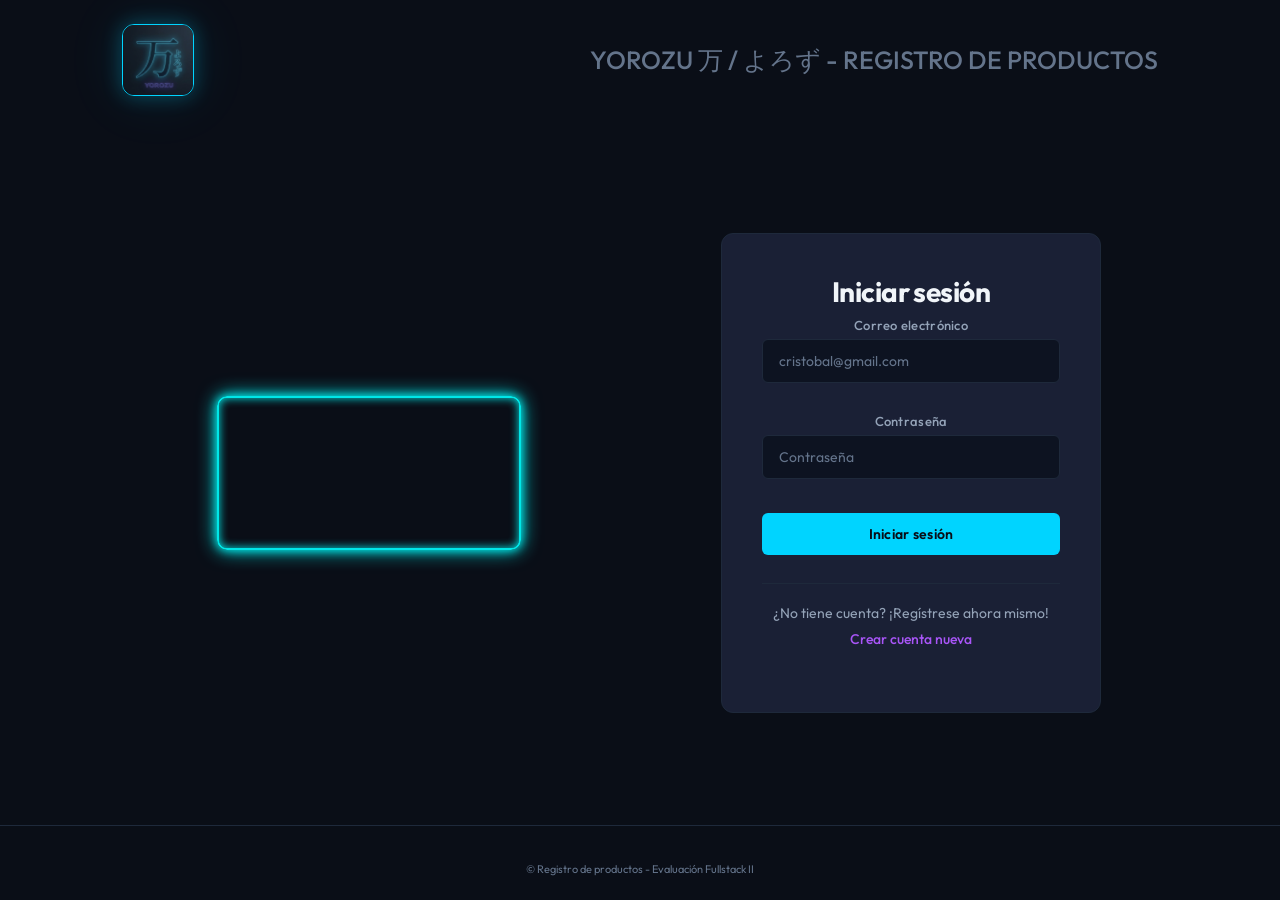
<file: src/pages/index.html>
<!doctype html>
<html lang="es">
  <head>
    <meta charset="UTF-8" />
    <meta name="viewport" content="width=device-width, initial-scale=1.0" />
    <link rel="stylesheet" href="../css/styles.css" />
    <title>Yorozu 万 / よろず - Panel de Productos</title>
  </head>
  <body>
    <header>
      <h1>Yorozu 万 / よろず - Registro de productos</h1>
      <nav>
        <ul>
          <li><a href="index.html">PRODUCTOS</a></li>
          <li><a href="#" id="cerrar-sesion">CERRAR SESIÓN</a></li>
        </ul>
      </nav>
    </header>

    <main>
      <nav class="vistas-nav" aria-label="Secciones del panel">
        <button
          type="button"
          class="tab-btn activa"
          data-vista="registro"
          aria-selected="true"
        >
          Registrar Producto
        </button>
        <button
          type="button"
          class="tab-btn"
          data-vista="lista"
          aria-selected="false"
        >
          Ver Productos
        </button>
      </nav>

      <section
        id="vista-registro"
        class="vista activa"
        aria-labelledby="registro-producto-title"
      >
        <h2 id="registro-producto-title">Registrar Producto</h2>
        <article>
          <form id="productoForm" novalidate>
            <label for="prodId">ID</label>
            <input
              type="number"
              id="prodId"
              name="prodId"
              min="1"
              placeholder="1"
              required
            />
            <span
              id="error-prodId"
              class="error-message"
              aria-live="polite"
            ></span>

            <label for="prodNombre">Nombre</label>
            <input
              type="text"
              id="prodNombre"
              name="prodNombre"
              placeholder="Ej: Laptop HP"
              autocomplete="off"
              required
            />
            <span
              id="error-prodNombre"
              class="error-message"
              aria-live="polite"
            ></span>

            <label for="prodDescripcion">Descripción</label>
            <textarea
              id="prodDescripcion"
              name="prodDescripcion"
              rows="3"
              placeholder="Describe el producto..."
              required
            ></textarea>
            <span
              id="error-prodDescripcion"
              class="error-message"
              aria-live="polite"
            ></span>

            <label for="prodPrecio">Precio</label>
            <input
              type="number"
              id="prodPrecio"
              name="prodPrecio"
              min="0"
              step="0.01"
              placeholder="19999"
              required
            />
            <span
              id="error-prodPrecio"
              class="error-message"
              aria-live="polite"
            ></span>

            <label for="prodCategoria">Categoría</label>
            <select id="prodCategoria" name="prodCategoria" required>
              <option value="">-- Selecciona una categoría --</option>
              <option value="electronica">Electrónica</option>
              <option value="ropa">Ropa</option>
              <option value="alimentos">Alimentos</option>
              <option value="otros">Otros</option>
            </select>
            <span
              id="error-prodCategoria"
              class="error-message"
              aria-live="polite"
            ></span>

            <label for="prodStock">Stock</label>
            <input
              type="number"
              id="prodStock"
              name="prodStock"
              min="0"
              placeholder="10"
              required
            />
            <span
              id="error-prodStock"
              class="error-message"
              aria-live="polite"
            ></span>

            <fieldset class="imagen-opciones">
              <legend>Imagen del producto</legend>
              <label>
                <input type="radio" name="tipoImagen" value="url" checked />
                Usar URL
              </label>
              <label>
                <input type="radio" name="tipoImagen" value="archivo" />
                Subir archivo
              </label>
            </fieldset>

            <label for="prodImagen">URL de la Imagen</label>
            <input
              type="url"
              id="prodImagen"
              name="prodImagen"
              placeholder="https://ejemplo.com/imagen.jpg"
            />
            <span
              id="error-prodImagen"
              class="error-message"
              aria-live="polite"
            ></span>

            <label for="prodImagenArchivo" hidden>Seleccionar imagen</label>
            <input
              type="file"
              id="prodImagenArchivo"
              name="prodImagenArchivo"
              accept="image/*"
              hidden
            />
            <span
              id="error-prodImagenArchivo"
              class="error-message"
              aria-live="polite"
            ></span>

            <button type="submit" id="btnRegistrar">Registrar Producto</button>
          </form>
        </article>
      </section>

      <section
        id="vista-lista"
        class="vista"
        aria-labelledby="productos-title"
      >
        <div class="lista-cabecera">
          <h2 id="productos-title">Productos Registrados</h2>
          <button type="button" id="btn-nuevo-producto">
            Agregar Producto
          </button>
        </div>
        <article class="tabla-contenedor">
          <table aria-label="Lista de productos registrados">
            <thead>
              <tr>
                <th scope="col">Imagen</th>
                <th scope="col">Nombre</th>
                <th scope="col">Descripción</th>
                <th scope="col">Precio</th>
                <th scope="col">Categoría</th>
                <th scope="col">Stock</th>
                <th scope="col">Acciones</th>
              </tr>
            </thead>
            <tbody id="contenedorProductos">
            </tbody>
          </table>

          <template id="fila-producto">
            <tr>
              <td data-label="Imagen">
                <img src="" alt="" loading="lazy" />
              </td>
              <td data-label="Nombre"></td>
              <td data-label="Descripción"></td>
              <td data-label="Precio"></td>
              <td data-label="Categoría"></td>
              <td data-label="Stock"></td>
              <td class="acciones">
                <button type="button" class="btn-editar">Editar</button>
                <button type="button" class="btn-eliminar">Eliminar</button>
              </td>
            </tr>
          </template>
        </article>
      </section>
    </main>

    <footer>
      <p>&copy; Registro de productos - Evaluación Fullstack II</p>
    </footer>

    <script src="../js/auth.js"></script>
    <script src="../js/app.js"></script>
  </body>
</html>
</file>
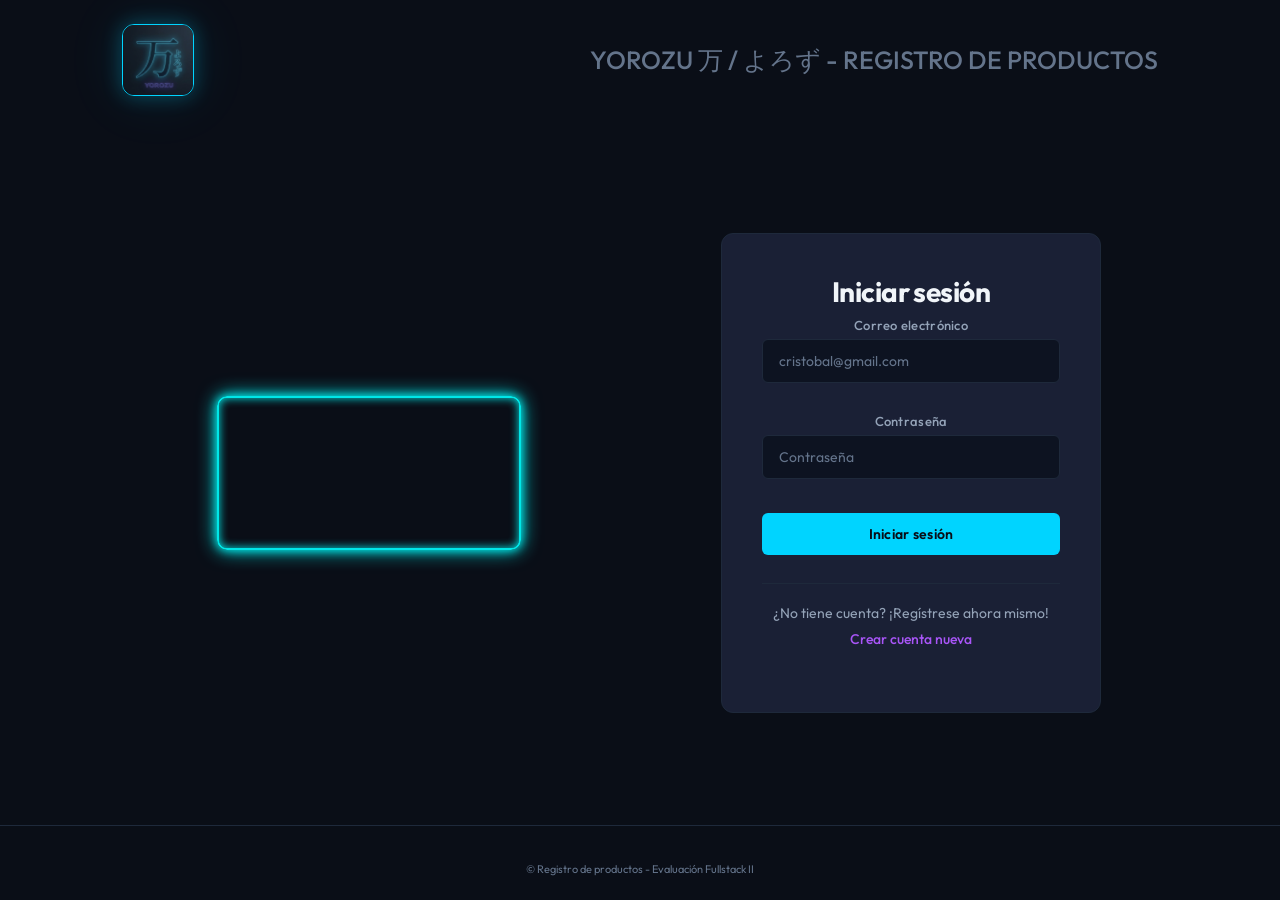
<file: src/pages/login.html>
<!doctype html>
<html lang="es">
  <head>
    <meta charset="UTF-8" />
    <meta name="viewport" content="width=device-width, initial-scale=1.0" />
    <title>Yorozu 万 / よろず - Iniciar Sesión</title>
    <link rel="stylesheet" href="../css/styles-login.css" />
  </head>
  <body class="login-page">
    <header>
      <section class="logo-portada">
        <img
          src="../assets/images/portada.png"
          alt="Portada de la tienda con productos"
        />
      </section>
      <h1>Yorozu 万 / よろず - Registro de productos</h1>
    </header>

    <main class="login-main">
      <section class="login-section" aria-labelledby="login-title">
        <h2 id="login-title">Iniciar sesión</h2>

        <form id="loginForm" novalidate>
          <label for="email">Correo electrónico</label>
          <input
            type="email"
            id="email"
            name="email"
            placeholder="cristobal@gmail.com"
            autocomplete="email"
            aria-describedby="error-email"
            required
          />
          <span
            id="error-email"
            class="error-message"
            aria-live="polite"
          ></span>

          <label for="contrasena">Contraseña</label>
          <input
            type="password"
            id="contrasena"
            name="contrasena"
            minlength="8"
            autocomplete="current-password"
            placeholder="Contraseña"
            aria-describedby="error-contrasena"
            required
          />
          <span
            id="error-contrasena"
            class="error-message"
            aria-live="polite"
          ></span>

          <button type="submit">Iniciar sesión</button>
        </form>

        <section class="boton-cuenta-nueva">
          <p>¿No tiene cuenta? ¡Regístrese ahora mismo!</p>
          <a href="registro.html" class="button">Crear cuenta nueva</a>
        </section>
      </section>

      <section class="imagen-portada">
        <video
          src="../assets/video/muestra-productos.mp4"
          autoplay
          muted
          loop
          playsinline
        ></video>
      </section>
    </main>

    <footer>
      <p>&copy; Registro de productos - Evaluación Fullstack II</p>
    </footer>

    <script src="../js/auth.js"></script>
    <script src="../js/login.js"></script>
    <script src="../js/transitions.js"></script>
  </body>
</html>
</file>
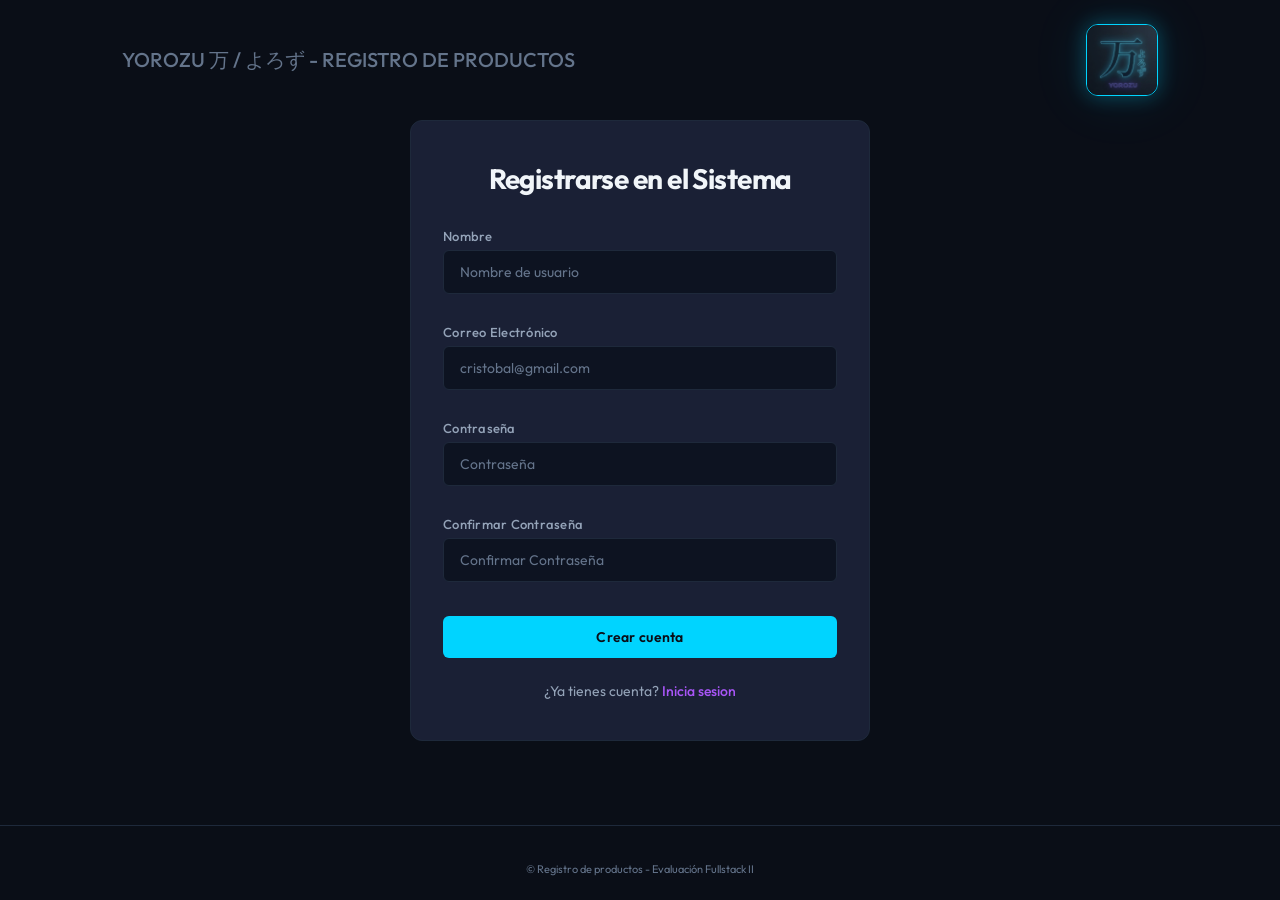
<file: src/pages/registro.html>
<!doctype html>
<html lang="es">
  <head>
    <meta charset="UTF-8" />
    <meta name="viewport" content="width=device-width, initial-scale=1.0" />
    <title>Yorozu 万 / よろず - Registro</title>
    <link rel="stylesheet" href="../css/styles-registro.css" />
  </head>
  <body class="register-page">
    <header>
      <h1>Yorozu 万 / よろず - Registro de productos</h1>
      <section class="imagen-portada">
        <img
          src="../assets/images/portada.png"
          alt="Portada de la tienda con productos"
        />
      </section>
    </header>

    <main class="register-main">
      <h2>Registrarse en el Sistema</h2>
      <form id="registerForm">
        <label for="nombre">Nombre</label>
        <input
          type="text"
          name="nombre"
          id="nombre"
          placeholder="Nombre de usuario"
          autocomplete="name"
          required
        />
        <span id="error-nombre" class="error-message"></span>

        <label for="email">Correo Electrónico</label>
        <input
          type="email"
          name="email"
          id="email"
          placeholder="cristobal@gmail.com"
          autocomplete="email"
          required
        />
        <span id="error-email" class="error-message"></span>

        <label for="contrasena">Contraseña</label>
        <input
          type="password"
          name="contrasena"
          id="contrasena"
          minlength="8"
          autocomplete="new-password"
          placeholder="Contraseña"
          required
        />
        <span id="error-contrasena" class="error-message"></span>
        <label for="confirmar">Confirmar Contraseña</label>
        <input
          type="password"
          name="confirmar"
          id="confirmar"
          minlength="8"
          autocomplete="new-password"
          placeholder="Confirmar Contraseña"
          required
        />
        <span id="error-confirmar" class="error-message"></span>

        <button type="submit">Crear cuenta</button>
      </form>
      <p>¿Ya tienes cuenta? <a href="login.html">Inicia sesion</a></p>
    </main>

    <footer>
      <p>&copy; Registro de productos - Evaluación Fullstack II</p>
    </footer>
    <script src="../js/auth.js"></script>
    <script src="../js/login.js"></script>
    <script src="../js/transitions.js"></script>
  </body>
</html>
</file>
<file: src/css/styles.css>
@import url("https://fonts.googleapis.com/css2?family=Outfit:wght@300;400;500;600;700&family=JetBrains+Mono:wght@400;500&display=swap");

*,
*::before,
*::after {
  box-sizing: border-box;
  margin: 0;
  padding: 0;
}

:root {
  --bg-primary: #0a0e17;
  --bg-secondary: #111827;
  --bg-card: #1a2035;
  --bg-input: #0d1321;
  --border-subtle: #1e293b;
  --border-focus: #00d4ff;
  --text-primary: #f1f5f9;
  --text-secondary: #94a3b8;
  --text-muted: #64748b;
  --accent-cyan: #00d4ff;
  --accent-cyan-dim: rgba(0, 212, 255, 0.15);
  --accent-purple: #a855f7;
  --accent-purple-dim: rgba(168, 85, 247, 0.12);
  --glow-cyan: 0 0 20px rgba(0, 212, 255, 0.3), 0 0 60px rgba(0, 212, 255, 0.1);
  --glow-purple:
    0 0 20px rgba(168, 85, 247, 0.3), 0 0 60px rgba(168, 85, 247, 0.1);
  --radius: 6px;
  --transition: 200ms cubic-bezier(0.4, 0, 0.2, 1);
}

html {
  color-scheme: dark;
}

@view-transition {
  navigation: auto;
}

body {
  margin: 0;
  padding: 0;
  font-family:
    "Outfit",
    system-ui,
    -apple-system,
    sans-serif;
  background-color: var(--bg-primary);
  min-height: 100vh;
  display: flex;
  flex-direction: column;
  align-items: center;
  color: var(--text-primary);
  -webkit-font-smoothing: antialiased;
  -moz-osx-font-smoothing: grayscale;
}

::selection {
  background: var(--accent-cyan-dim);
  color: var(--accent-cyan);
}

header {
  width: 100%;
  max-width: 1100px;
  display: flex;
  align-items: center;
  justify-content: space-between;
  gap: 24px;
  padding: 24px 32px;
}

header h1 {
  font-size: 20px;
  font-weight: 500;
  text-align: center;
  color: var(--text-muted);
  text-transform: uppercase;
}

nav ul {
  display: flex;
  align-items: center;
  gap: 20px;
  list-style: none;
}

nav a {
  color: var(--text-muted);
  text-decoration: none;
  text-transform: uppercase;
  font-size: 11px;
  font-weight: 500;
  letter-spacing: 0.06em;
  transition:
    color var(--transition),
    text-shadow var(--transition);
}

nav a:hover {
  color: var(--accent-cyan);
  text-shadow: var(--glow-cyan);
}

nav #cerrar-sesion:hover {
  color: #f87171;
  text-shadow: none;
}

main {
  width: 100%;
  max-width: 1100px;
  display: flex;
  flex-direction: column;
  gap: 24px;
  padding: 0 32px 40px;
  flex: 1;
}

main h2 {
  font-size: 28px;
  font-weight: 700;
  margin-bottom: 16px;
  color: var(--text-primary);
  letter-spacing: -0.02em;
}

.vistas-nav {
  display: flex;
  gap: 8px;
  border-bottom: 1px solid var(--border-subtle);
  padding-bottom: 0;
}

.vistas-nav .tab-btn {
  padding: 10px 18px;
  background: transparent;
  color: var(--text-muted);
  border: 1px solid transparent;
  border-radius: var(--radius) var(--radius) 0 0;
  font-size: 13px;
  font-weight: 600;
  font-family: "Outfit", sans-serif;
  letter-spacing: 0.02em;
  cursor: pointer;
  transition:
    color var(--transition),
    border-color var(--transition),
    background var(--transition);
}

.vistas-nav .tab-btn:hover {
  color: var(--text-secondary);
}

.vistas-nav .tab-btn.activa {
  color: var(--accent-cyan);
  background: var(--bg-card);
  border-color: var(--border-subtle);
  border-bottom-color: var(--bg-card);
}

.vista {
  display: none;
}

.vista.activa {
  display: block;
}

section article,
.tabla-contenedor {
  padding: 32px;
  background: var(--bg-card);
  border: 1px solid var(--border-subtle);
  border-radius: 12px;
  view-transition-name: main-card;
}

.lista-cabecera {
  display: flex;
  align-items: center;
  justify-content: space-between;
  gap: 16px;
}

.lista-cabecera h2 {
  margin-bottom: 16px;
}

#btn-nuevo-producto {
  padding: 10px 18px;
  font-size: 13px;
  font-weight: 600;
  font-family: "Outfit", sans-serif;
  color: var(--accent-cyan);
  background: transparent;
  border: 1px solid var(--accent-cyan);
  border-radius: var(--radius);
  cursor: pointer;
  transition:
    background var(--transition),
    box-shadow var(--transition);
}

#btn-nuevo-producto:hover {
  background: var(--accent-cyan-dim);
  box-shadow: var(--glow-cyan);
}

.tabla-contenedor {
  padding: 0;
  overflow-x: auto;
}

table {
  width: 100%;
  border-collapse: collapse;
  font-size: 14px;
  min-width: 720px;
}

thead th {
  text-align: left;
  padding: 14px 16px;
  font-size: 11px;
  font-weight: 600;
  color: var(--text-muted);
  text-transform: uppercase;
  letter-spacing: 0.06em;
  border-bottom: 1px solid var(--border-subtle);
}

tbody td {
  padding: 14px 16px;
  color: var(--text-secondary);
  border-bottom: 1px solid var(--border-subtle);
  vertical-align: middle;
}

tbody tr:last-child td {
  border-bottom: none;
}

tbody tr {
  transition: background var(--transition);
}

tbody tr:hover {
  background: rgba(30, 41, 59, 0.5);
}

tbody img {
  width: 56px;
  height: 56px;
  object-fit: cover;
  border-radius: var(--radius);
  border: 1px solid var(--border-subtle);
  display: block;
}

td.acciones {
  white-space: nowrap;
}

.acciones button {
  padding: 6px 12px;
  margin-right: 8px;
  font-size: 12px;
  font-weight: 600;
  font-family: "Outfit", sans-serif;
  background: transparent;
  border-radius: var(--radius);
  cursor: pointer;
  transition:
    background var(--transition),
    color var(--transition),
    box-shadow var(--transition);
}

.acciones .btn-editar {
  color: var(--accent-cyan);
  border: 1px solid var(--accent-cyan);
}

.acciones .btn-editar:hover {
  background: var(--accent-cyan-dim);
  box-shadow: var(--glow-cyan);
}

.acciones .btn-eliminar {
  color: #f87171;
  border: 1px solid #f87171;
  margin-right: 0;
}

.acciones .btn-eliminar:hover {
  background: rgba(248, 113, 113, 0.12);
  box-shadow: 0 0 20px rgba(248, 113, 113, 0.3);
}

.sin-productos {
  text-align: center;
  padding: 40px 16px;
  color: var(--text-muted);
  font-size: 14px;
}

form {
  display: flex;
  flex-direction: column;
  align-items: flex-start;
  width: 100%;
}

form label {
  font-size: 13px;
  font-weight: 500;
  color: var(--text-secondary);
  margin-bottom: 6px;
  letter-spacing: 0.02em;
}

form input,
form textarea,
form select {
  width: 100%;
  padding: 12px 16px;
  font-size: 14px;
  font-family: "Outfit", sans-serif;
  color: var(--text-primary);
  background: var(--bg-input);
  border: 1px solid var(--border-subtle);
  border-radius: var(--radius);
  margin-bottom: 20px;
  transition:
    border-color var(--transition),
    box-shadow var(--transition);
  outline: none;
}

form textarea {
  resize: vertical;
  line-height: 1.5;
}

form select {
  appearance: none;
  background-image: url("data:image/svg+xml,%3Csvg xmlns='http://www.w3.org/2000/svg' width='12' height='12' viewBox='0 0 24 24' fill='none' stroke='%2394a3b8' stroke-width='2' stroke-linecap='round' stroke-linejoin='round'%3E%3Cpath d='m6 9 6 6 6-6'/%3E%3C/svg%3E");
  background-repeat: no-repeat;
  background-position: right 16px center;
  padding-right: 40px;
}

.imagen-opciones {
  width: 100%;
  border: 1px solid var(--border-subtle);
  border-radius: var(--radius);
  padding: 12px 16px;
  margin-bottom: 20px;
}

.imagen-opciones legend {
  font-size: 11px;
  font-weight: 600;
  color: var(--text-muted);
  text-transform: uppercase;
  letter-spacing: 0.06em;
  padding: 0 6px;
}

.imagen-opciones label {
  display: inline-flex;
  align-items: center;
  gap: 8px;
  margin: 0 20px 0 0;
  cursor: pointer;
}

.imagen-opciones input[type="radio"] {
  width: auto;
  margin-bottom: 0;
  accent-color: var(--accent-cyan);
}

form input:disabled {
  color: var(--text-muted);
  cursor: not-allowed;
}

form input::placeholder,
form textarea::placeholder {
  color: var(--text-muted);
}

form input:focus,
form textarea:focus,
form select:focus {
  border-color: var(--accent-cyan);
  box-shadow: 0 0 0 3px var(--accent-cyan-dim);
}

form button {
  width: 100%;
  padding: 12px 24px;
  font-size: 14px;
  font-weight: 600;
  font-family: "Outfit", sans-serif;
  color: var(--bg-primary);
  background: var(--accent-cyan);
  border: none;
  border-radius: var(--radius);
  cursor: pointer;
  transition:
    background var(--transition),
    box-shadow var(--transition),
    transform var(--transition);
  margin-top: 4px;
  letter-spacing: 0.02em;
}

form button:hover {
  background: #33dfff;
  box-shadow: var(--glow-cyan);
  transform: translateY(-1px);
}

form button:active {
  transform: translateY(0);
}

.error-message {
  color: #f87171;
  font-size: 12px;
  margin-top: -14px;
  margin-bottom: 8px;
  min-height: 16px;
}

footer {
  width: 100%;
  text-align: center;
  font-size: 12px;
  padding: 24px 32px;
  border-top: 1px solid var(--border-subtle);
}

footer p {
  color: var(--text-muted);
  font-size: 11px;
}

@media (max-width: 768px) {
  main {
    padding: 0 20px 32px;
  }

  header {
    flex-direction: column;
    align-items: center;
    text-align: center;
    padding: 20px;
  }

  section article,
  .tabla-contenedor {
    padding: 24px 20px;
  }

  .tabla-contenedor {
    padding: 0;
  }

  .lista-cabecera {
    flex-direction: column;
    align-items: flex-start;
  }

  main h2 {
    font-size: 24px;
  }
}
</file>
<file: src/css/styles-login.css>
@import url("https://fonts.googleapis.com/css2?family=Outfit:wght@300;400;500;600;700&family=JetBrains+Mono:wght@400;500&display=swap");

*,
*::before,
*::after {
  box-sizing: border-box;
  margin: 0;
  padding: 0;
}

:root {
  --bg-primary: #0a0e17;
  --bg-secondary: #111827;
  --bg-card: #1a2035;
  --bg-input: #0d1321;
  --border-subtle: #1e293b;
  --border-focus: #00d4ff;
  --text-primary: #f1f5f9;
  --text-secondary: #94a3b8;
  --text-muted: #64748b;
  --accent-cyan: #00d4ff;
  --accent-cyan-dim: rgba(0, 212, 255, 0.15);
  --accent-purple: #a855f7;
  --accent-purple-dim: rgba(168, 85, 247, 0.12);
  --glow-cyan: 0 0 20px rgba(0, 212, 255, 0.3), 0 0 60px rgba(0, 212, 255, 0.1);
  --glow-purple:
    0 0 20px rgba(168, 85, 247, 0.3), 0 0 60px rgba(168, 85, 247, 0.1);
  --radius: 6px;
  --transition: 200ms cubic-bezier(0.4, 0, 0.2, 1);
}

html {
  color-scheme: dark;
}

@view-transition {
  navigation: auto;
}

body.login-page {
  margin: 0;
  padding: 0;
  font-family:
    "Outfit",
    system-ui,
    -apple-system,
    sans-serif;
  background-color: var(--bg-primary);
  min-height: 100vh;
  display: flex;
  flex-direction: column;
  align-items: center;
  color: var(--text-primary);
  -webkit-font-smoothing: antialiased;
  -moz-osx-font-smoothing: grayscale;
}

::selection {
  background: var(--accent-cyan-dim);
  color: var(--accent-cyan);
}

header {
  width: 100%;
  max-width: 1100px;
  display: flex;
  align-items: center;
  justify-content: space-between;
  gap: 24px;
  padding: 24px 32px;
}

header h1 {
  font-size: 25px;
  font-weight: 500;
  color: var(--text-muted);
  text-align: center;
  text-transform: uppercase;
}

.logo-portada {
  width: 72px;
  height: 72px;
  overflow: hidden;
  border-radius: 12px;
  border: 1px solid var(--accent-cyan);
  box-shadow: var(--glow-cyan);
}

.logo-portada img {
  display: block;
  width: 72px;
  height: 72px;
  object-fit: cover;
  transform: scale(1.7);
  transform-origin: center;
  opacity: 0.9;
  transition: opacity var(--transition);
}

.logo-portada:hover {
  opacity: 1;
}

.login-main {
  display: grid;
  grid-template-columns: 1fr 1fr;
  column-gap: 48px;
  row-gap: 0;
  width: 100%;
  max-width: 1100px;
  align-items: center;
  justify-items: center;
  padding: 0 32px;
  flex: 1;
}

.imagen-portada {
  border-radius: 10px;
  grid-column: 1;
  grid-row: 1;
  display: flex;
  justify-content: center;
  align-items: center;
  justify-self: center;
}

.imagen-portada img,
.imagen-portada video {
  border-radius: 10px;
  max-width: 100%;
  height: auto;
  display: block;
  border: 2px solid #0ff;
  opacity: 0.9;
  transition: opacity var(--transition);
  box-shadow:
    0 0 10px #0ff,
    0 0 20px #0ff,
    inset 0 0 10px #0ff;
}

.imagen-portada img:hover,
.imagen-portada video:hover {
  opacity: 1;
}

.login-section {
  grid-column: 2;
  grid-row: 1;
  display: flex;
  flex-direction: column;
  align-items: center;
  justify-content: center;
  text-align: center;
  padding: 40px;
  background: var(--bg-card);
  border: 1px solid var(--border-subtle);
  border-radius: 12px;
  justify-self: center;
  width: 100%;
  max-width: 380px;
  view-transition-name: main-card;
}

.boton-cuenta-nueva {
  width: 100%;
  max-width: 320px;
  margin-top: 28px;
  padding-top: 20px;
  border-top: 1px solid var(--border-subtle);
  text-align: center;
  font-size: 14px;
}

.login-section h2 {
  font-size: 28px;
  font-weight: 700;
  margin-bottom: 8px;
  color: var(--text-primary);
  letter-spacing: -0.02em;
}

form {
  display: flex;
  flex-direction: column;
  align-items: center;
  width: 100%;
  max-width: 320px;
}

form label {
  font-size: 13px;
  font-weight: 500;
  color: var(--text-secondary);
  margin-bottom: 6px;
  letter-spacing: 0.02em;
}

form input {
  width: 100%;
  padding: 12px 16px;
  font-size: 14px;
  font-family: "Outfit", sans-serif;
  color: var(--text-primary);
  background: var(--bg-input);
  border: 1px solid var(--border-subtle);
  border-radius: var(--radius);
  margin-bottom: 20px;
  transition:
    border-color var(--transition),
    box-shadow var(--transition);
  outline: none;
}

form input::placeholder {
  color: var(--text-muted);
}

form input:focus {
  border-color: var(--accent-cyan);
  box-shadow: 0 0 0 3px var(--accent-cyan-dim);
}

form button {
  width: 100%;
  padding: 12px 24px;
  font-size: 14px;
  font-weight: 600;
  font-family: "Outfit", sans-serif;
  color: var(--bg-primary);
  background: var(--accent-cyan);
  border: none;
  border-radius: var(--radius);
  cursor: pointer;
  transition:
    background var(--transition),
    box-shadow var(--transition),
    transform var(--transition);
  margin-top: 4px;
  letter-spacing: 0.02em;
}

form button:hover {
  background: #33dfff;
  box-shadow: var(--glow-cyan);
  transform: translateY(-1px);
}

form button:active {
  transform: translateY(0);
}

.boton-cuenta-nueva {
  grid-column: 2;
  grid-row: 1;
  text-align: center;
  font-size: 14px;
  align-self: end;
  justify-self: center;
  width: 100%;
  max-width: 380px;
  padding-bottom: 24px;
}

.boton-cuenta-nueva p {
  margin-bottom: 8px;
  color: var(--text-secondary);
}

.boton-cuenta-nueva a.button {
  color: var(--accent-purple);
  text-decoration: none;
  font-weight: 500;
  transition:
    color var(--transition),
    text-shadow var(--transition);
}

.boton-cuenta-nueva a.button:hover {
  color: #c084fc;
  text-shadow: var(--glow-purple);
}

.error-message {
  color: #f87171;
  font-size: 12px;
  margin-top: -14px;
  margin-bottom: 8px;
  min-height: 16px;
}

footer {
  width: 100%;
  text-align: center;
  font-size: 12px;
  padding: 24px 32px;
  border-top: 1px solid var(--border-subtle);
}

footer a {
  color: var(--text-muted);
  text-decoration: none;
  margin: 0 12px;
  text-transform: uppercase;
  font-size: 11px;
  font-weight: 500;
  letter-spacing: 0.06em;
  transition: color var(--transition);
}

footer a:hover {
  color: var(--accent-cyan);
}

footer p {
  margin-top: 12px;
  color: var(--text-muted);
  font-size: 11px;
}

@media (max-width: 768px) {
  .login-main {
    grid-template-columns: 1fr;
    gap: 32px;
    padding: 0 20px;
    justify-items: center;
  }

  .imagen-portada {
    grid-column: 1;
    grid-row: auto;
    order: -1;
    justify-self: center;
  }

  .imagen-portada img,
  .imagen-portada video {
    max-width: 320px;
  }

  .login-section {
    grid-column: 1;
    grid-row: auto;
    padding: 28px;
    max-width: 380px;
    width: 100%;
  }

  header {
    flex-direction: column;
    align-items: center;
    text-align: center;
    padding: 20px;
  }
}
</file>
<file: src/css/styles-registro.css>
@import url("https://fonts.googleapis.com/css2?family=Outfit:wght@300;400;500;600;700&family=JetBrains+Mono:wght@400;500&display=swap");

*,
*::before,
*::after {
  box-sizing: border-box;
  margin: 0;
  padding: 0;
}

:root {
  --bg-primary: #0a0e17;
  --bg-secondary: #111827;
  --bg-card: #1a2035;
  --bg-input: #0d1321;
  --border-subtle: #1e293b;
  --border-focus: #00d4ff;
  --text-primary: #f1f5f9;
  --text-secondary: #94a3b8;
  --text-muted: #64748b;
  --accent-cyan: #00d4ff;
  --accent-cyan-dim: rgba(0, 212, 255, 0.15);
  --accent-purple: #a855f7;
  --accent-purple-dim: rgba(168, 85, 247, 0.12);
  --glow-cyan: 0 0 20px rgba(0, 212, 255, 0.3), 0 0 60px rgba(0, 212, 255, 0.1);
  --glow-purple:
    0 0 20px rgba(168, 85, 247, 0.3), 0 0 60px rgba(168, 85, 247, 0.1);
  --radius: 6px;
  --transition: 200ms cubic-bezier(0.4, 0, 0.2, 1);
}

html {
  color-scheme: dark;
}

@view-transition {
  navigation: auto;
}

body.register-page {
  margin: 0;
  padding: 0;
  font-family:
    "Outfit",
    system-ui,
    -apple-system,
    sans-serif;
  background-color: var(--bg-primary);
  min-height: 100vh;
  display: flex;
  flex-direction: column;
  align-items: center;
  color: var(--text-primary);
  -webkit-font-smoothing: antialiased;
  -moz-osx-font-smoothing: grayscale;
}

::selection {
  background: var(--accent-cyan-dim);
  color: var(--accent-cyan);
}

header {
  width: 100%;
  max-width: 1100px;
  display: flex;
  align-items: center;
  justify-content: space-between;
  gap: 24px;
  padding: 24px 32px;
}

header h1 {
  font-size: 20px;
  font-weight: 500;
  text-align: center;
  color: var(--text-muted);
  text-transform: uppercase;
}

.imagen-portada {
  width: 72px;
  height: 72px;
  overflow: hidden;
  border-radius: 12px;
  border: 1px solid var(--accent-cyan);
  box-shadow: var(--glow-cyan);
}

.imagen-portada img {
  display: block;
  width: 72px;
  height: 72px;
  object-fit: cover;
  transform: scale(1.7);
  transform-origin: center;
  opacity: 0.9;
  transition: opacity var(--transition);
}

.imagen-portada:hover {
  opacity: 1;
}

.register-main {
  width: 100%;
  max-width: 460px;
  padding: 40px 32px;
  background: var(--bg-card);
  border: 1px solid var(--border-subtle);
  border-radius: 12px;
  margin: 0 20px 40px;
  view-transition-name: main-card;
}

.register-main h2 {
  font-size: 28px;
  font-weight: 700;
  margin-bottom: 32px;
  color: var(--text-primary);
  letter-spacing: -0.02em;
  text-align: center;
}

form {
  display: flex;
  flex-direction: column;
  align-items: flex-start;
  width: 100%;
}

form label {
  font-size: 13px;
  font-weight: 500;
  color: var(--text-secondary);
  margin-bottom: 6px;
  letter-spacing: 0.02em;
}

form input {
  width: 100%;
  padding: 12px 16px;
  font-size: 14px;
  font-family: "Outfit", sans-serif;
  color: var(--text-primary);
  background: var(--bg-input);
  border: 1px solid var(--border-subtle);
  border-radius: var(--radius);
  margin-bottom: 20px;
  transition:
    border-color var(--transition),
    box-shadow var(--transition);
  outline: none;
}

form input::placeholder {
  color: var(--text-muted);
}

form input:focus {
  border-color: var(--accent-cyan);
  box-shadow: 0 0 0 3px var(--accent-cyan-dim);
}

form button {
  width: 100%;
  padding: 12px 24px;
  font-size: 14px;
  font-weight: 600;
  font-family: "Outfit", sans-serif;
  color: var(--bg-primary);
  background: var(--accent-cyan);
  border: none;
  border-radius: var(--radius);
  cursor: pointer;
  transition:
    background var(--transition),
    box-shadow var(--transition),
    transform var(--transition);
  margin-top: 4px;
  letter-spacing: 0.02em;
}

form button:hover {
  background: #33dfff;
  box-shadow: var(--glow-cyan);
  transform: translateY(-1px);
}

form button:active {
  transform: translateY(0);
}

.register-main p {
  text-align: center;
  margin-top: 24px;
  font-size: 14px;
  color: var(--text-secondary);
}

.register-main p a {
  color: var(--accent-purple);
  text-decoration: none;
  font-weight: 500;
  transition:
    color var(--transition),
    text-shadow var(--transition);
}

.register-main p a:hover {
  color: #c084fc;
  text-shadow: var(--glow-purple);
}

.error-message {
  color: #f87171;
  font-size: 12px;
  margin-top: -14px;
  margin-bottom: 8px;
  min-height: 16px;
}

footer {
  width: 100%;
  text-align: center;
  font-size: 12px;
  padding: 24px 32px;
  border-top: 1px solid var(--border-subtle);
  margin-top: auto;
}

footer a {
  color: var(--text-muted);
  text-decoration: none;
  margin: 0 12px;
  text-transform: uppercase;
  font-size: 11px;
  font-weight: 500;
  letter-spacing: 0.06em;
  transition: color var(--transition);
}

footer a:hover {
  color: var(--accent-cyan);
}

footer p {
  margin-top: 12px;
  color: var(--text-muted);
  font-size: 11px;
}

@media (max-width: 768px) {
  .register-main {
    padding: 28px 20px;
    margin: 0 16px 32px;
  }

  .register-main h2 {
    font-size: 24px;
  }

  header {
    flex-direction: column;
    align-items: center;
    text-align: center;
    padding: 20px;
  }
}
</file>
